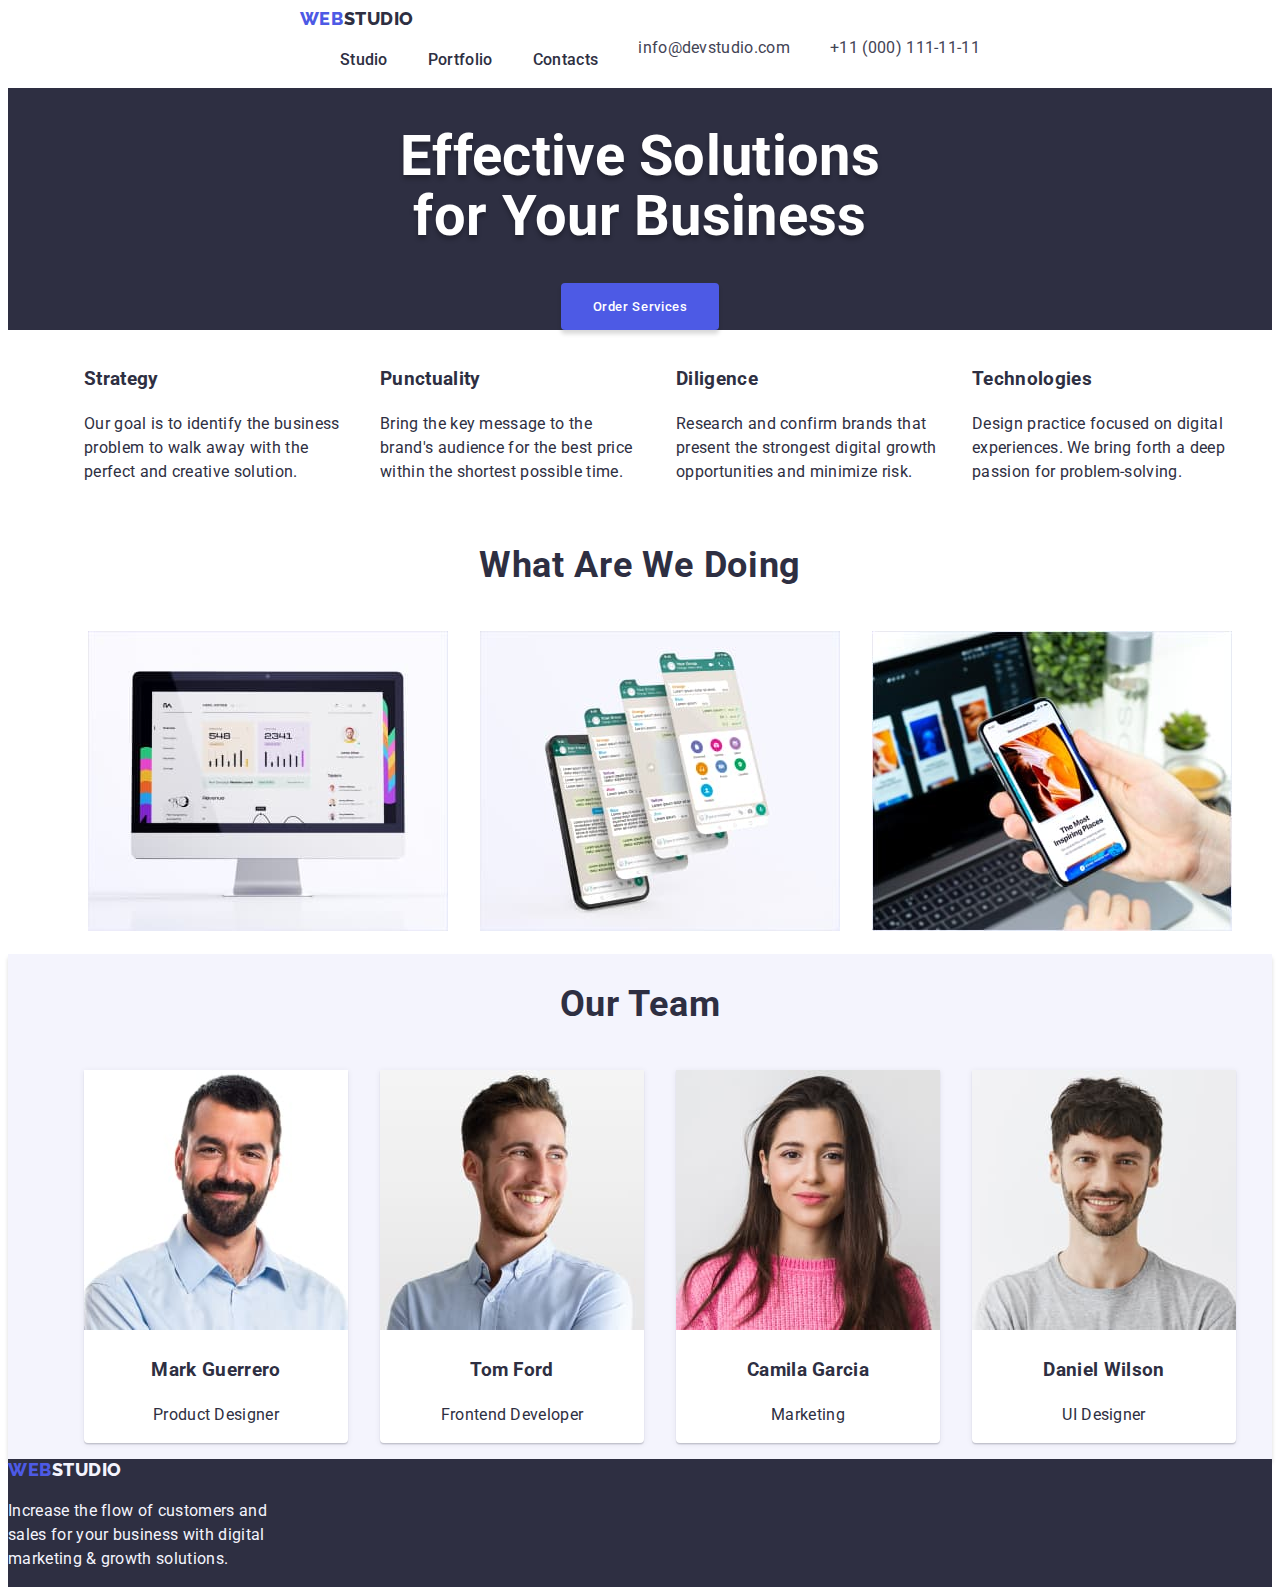
<file: index.html>
<!doctype html>

<html lang="en">
  <head>
    <meta charset="utf-8"/>
    <meta name="viewport" content="width=device-width, initial-scale-1.0"/>
    <meta name="description" content="GoIT Homework"/>
    <title>GoIT HW02</title>
    <link rel="stylesheet" href="./css/style.css"/>
    <link rel="stylesheet" href="https://fonts.googleapis.com/css2?family=Raleway:wght@800&family=Roboto:wght@400;500;700;900&display=swap"/>
  </head>

  <body>
    <header class="body-header">
      <nav class="header-navigation">
        <a class="logo header" href="./index.html">
          <span class="logo-span">WEB</span>STUDIO
        </a>

        <ul class="navigation-list">
          <li class="navigation-list-item">
            <!-- To do: Update this in the future, placeholder for now. -->
            <a href="./index.html">Studio</a>
          </li>

          <li class="navigation-list-item">
            <a href="./portfolio.html">Portfolio</a>
          </li>

          <li class="navigation-list-item">
            <!-- To do: Update this in the future, placeholder for now. -->
            <a href="./index.html">Contacts</a>
          </li>
        </ul>
      </nav>

      <address class="header-address">
        <ul class="address-list">
          <li class="address-list-item">
            <a href="mailto:info@devstudio.com">info@devstudio.com</a>
          </li>
          <li class="address-list-item">
            <a href="tel:+110001111111">+11 (000) 111-11-11</a>
          </li>
        </ul>
      </address>
    </header>

    <main class="body-main">
      <section class="hero section">
        <h1 class="hero-title">Effective Solutions for Your Business</h1>

        <button class="button order-services" type="button">
          Order Services
        </button>
      </section>

      <section class="service section">
        <ul class="section-list">
          <li class="section-list-item">
            <h3>Strategy</h3>
            <p>
              Our goal is to identify the business
              problem to walk away with the
              perfect and creative solution.
            </p>
          </li>

          <li class="section-list-item">
            <h3>Punctuality</h3>
            <p>
              Bring the key message to the
              brand's audience for the best price
              within the shortest possible time.
            </p>
          </li>

          <li class="section-list-item">
            <h3>Diligence</h3>
            <p>
              Research and confirm brands that
              present the strongest digital growth
              opportunities and minimize risk.
            </p>
          </li>

          <li class="section-list-item">
            <h3>Technologies</h3>
            <p>
              Design practice focused on digital
              experiences. We bring forth a deep
              passion for problem-solving.
            </p>
          </li>
        </ul>
      </section>

      <section class="feature section">
        <h2 class="section-header">What are we doing</h2>

        <ul class="section-list">
          <li class="section-list-item">
            <img
              src="./images/dashboard-statistics.jpg"
              alt="A monitor presenting graphical data"
              width="360"
            />
          </li>

          <li class="section-list-item">
            <img
              src="./images/mobile-messaging.jpg"
              alt="Smartphone visualizing messaging feature"
              width="360"
            />
          </li>

          <li class="section-list-item">
            <img
              src="images/mobile-application.jpg"
              alt="Smartphone in hand showing some web content"
              width="360"
            />
          </li>
        </ul>
      </section>

      <section class="team section">
        <h2 class="section-header">Our Team</h2>

        <ul class="section-list">
          <li class="section-list-team">
            <img
              src="images/member-mark-guerrero-product-designer.jpg"
              alt="Member's Profile Picture"
              width="264"
            />
            <h3>Mark Guerrero</h3>
            <p>Product Designer</p>
          </li>

          <li class="section-list-team">
            <img
              src="images/memberr-tom-ford-frontend-developer.jpg"
              alt="Member's Profile Picture"
              width="264"
            />
            <h3>Tom Ford</h3>
            <p>Frontend Developer</p>
          </li>

          <li class="section-list-team">
            <img
              src="images/member-camila-garcia-marketing.jpg"
              alt="Member's Profile Picture"
              width="264"
            />
            <h3>Camila Garcia</h3>
            <p>Marketing</p>
          </li>

          <li class="section-list-team">
            <img
              src="images/member-daniel-wilson-ui-designer.jpg"
              alt="Member's Profile Picture"
              width="264"
            />
            <h3>Daniel Wilson</h3>
            <p>UI Designer</p>
          </li>
        </ul>
      </section>
    </main>

    <footer class="body-footer">
      <a class="logo footer" href="./index.html">
        <span class="logo-span">WEB</span>STUDIO</a>
      <p class="footnote">
        Increase the flow of customers and sales for your business with digital
        marketing & growth solutions.
      </p>
    </footer>
  </body>
</html>
</file>
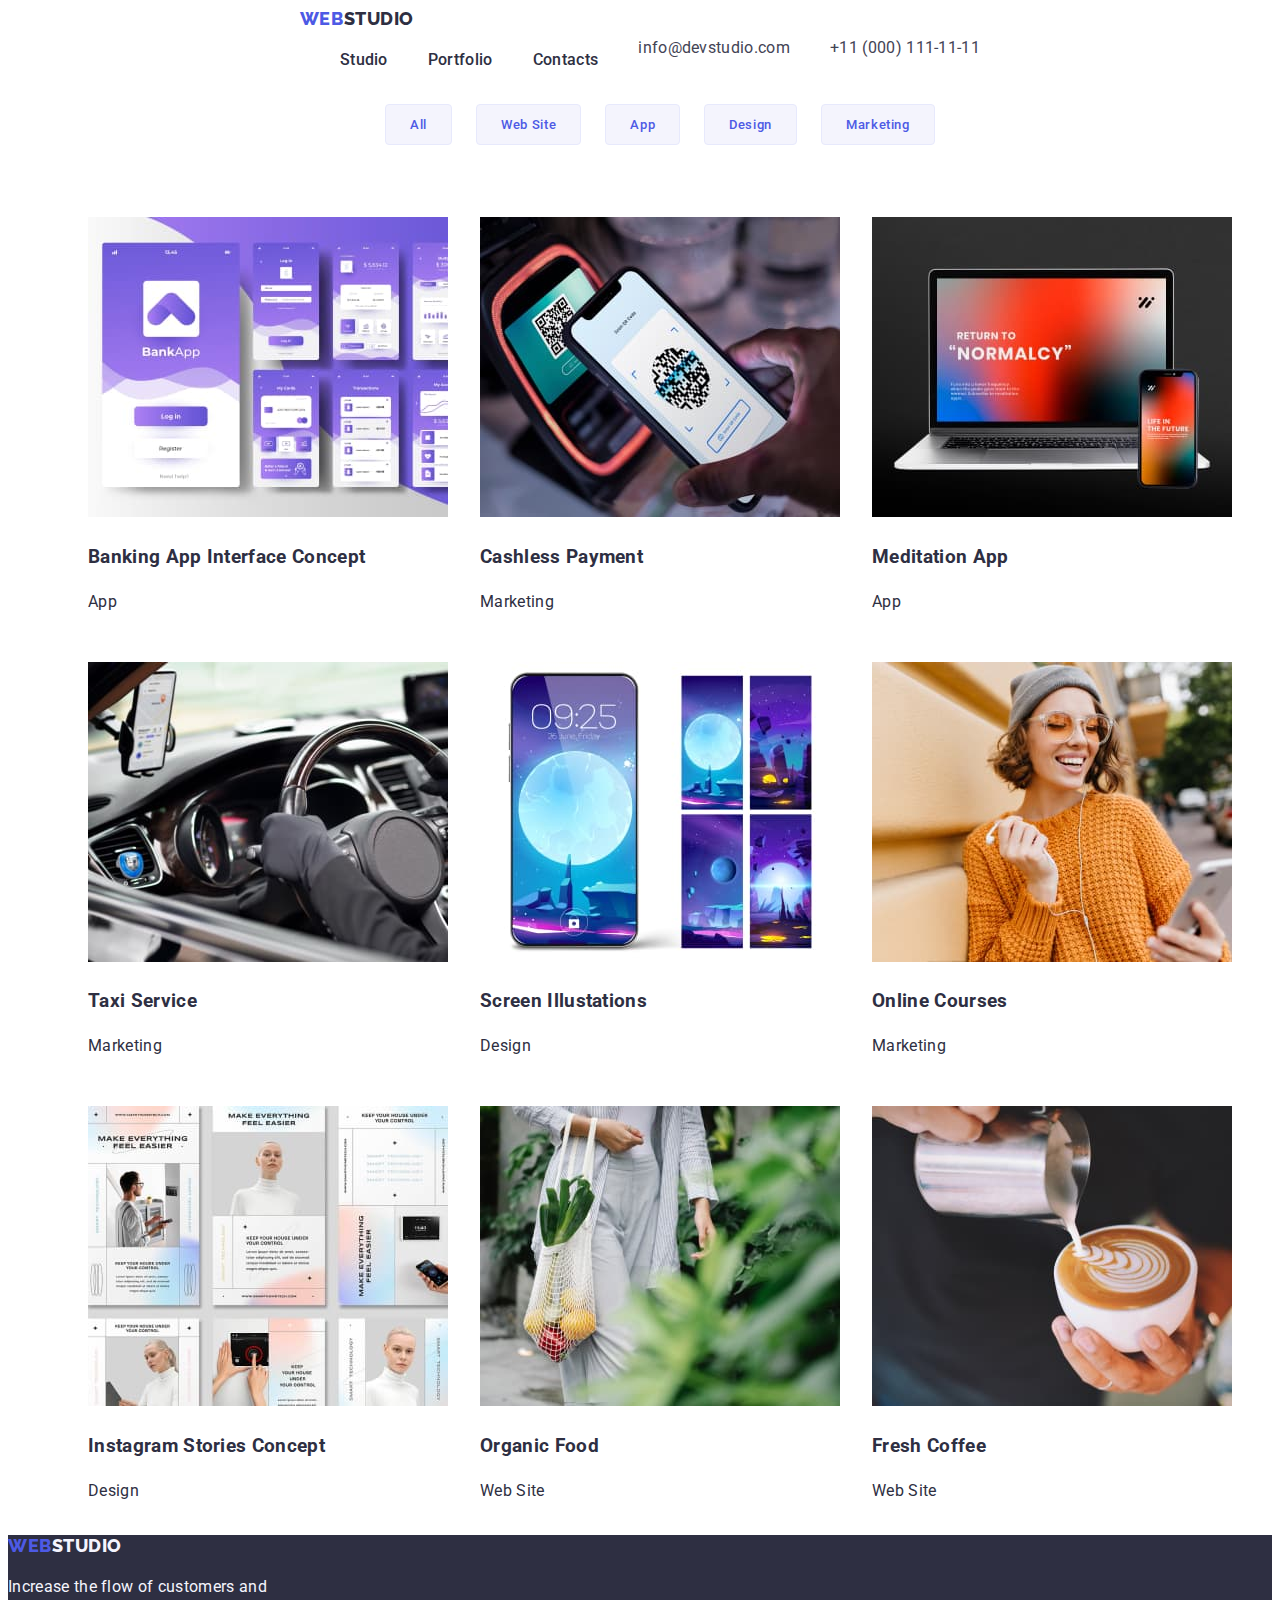
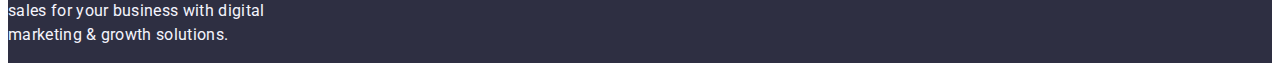
<file: portfolio.html>
<!doctype html>

<html lang="en">
  <head>
    <meta charset="utf-8"/>
    <meta name="viewport" content="width=device-width, initial-scale-1.0"/>
    <meta name="description" content="GoIT Homework"/>
    <title>Portfolio</title>
    <link rel="stylesheet" href="./css/style.css"/>
    <link rel="stylesheet" href="https://fonts.googleapis.com/css2?family=Raleway:wght@800&family=Roboto:wght@400;500;700;900&display=swap"/>
  </head>

  <body>
    <header class="body-header">
      <nav class="header-navigation">
        <a class="logo header" href="./index.html">
          <span class="logo-span">WEB</span>STUDIO
        </a>

        <ul class="navigation-list">
          <li class="navigation-list-item">
            <!-- To do: Update this in the future, placeholder for now. -->
            <a href="./index.html">Studio</a>
          </li>

          <li class="navigation-list-item">
            <a href="./portfolio.html">Portfolio</a>
          </li>

          <li class="navigation-list-item">
            <!-- To do: Update this in the future, placeholder for now. -->
            <a href="./index.html">Contacts</a>
          </li>
        </ul>
      </nav>

      <address class="header-address">
        <ul class="address-list">
          <li class="address-list-item">
            <a href="mailto:info@devstudio.com">info@devstudio.com</a>
          </li>
          <li class="address-list-item">
            <a href="tel:+110001111111">+11 (000) 111-11-11</a>
          </li>
        </ul>
      </address>
    </header>

    <main class="portfolio-main">
      <section class="portfolio section">
        <ul class="filter-list">
          <li class="list-button-filter">
            <button class="button filter" type="button">
              <span class="button-filter-text">All</span>
            </button>
          </li>

          <li class="list-button-filter">
            <button class="button filter" type="button">
              <span class="button-filter-text">Web Site</span>
            </button>
          </li>

          <li class="list-button-filter">
            <button class="button filter" type="button">
              <span class="button-filter-text">App</span>
            </button>
          </li>

          <li class="list-button-filter">
            <button class="button filter" type="button">
              <span class="button-filter-text">Design</span>
            </button>
          </li>

          <li class="list-button-filter">
            <button class="button filter" type="button">
              <span class="button-filter-text">Marketing</span>
            </button>
          </li>
        </ul>

        <ul class="portfolio-list">
          <li class="list-item-portfolio">
            <img
              src="images/portfolio-bank-app-ui.jpg"
              alt="Bank application concept design for smartphones"
              width="360"
            />
            <h3>Banking App Interface Concept</h3>
            <p class="small-font">App</p>
          </li>

          <li class="list-item-portfolio">
            <img
              src="images/portfolio-cashless-payment.jpg"
              alt="Smartphone scanning a QR Code for transaction"
              width="360"
            />
            <h3>Cashless Payment</h3>
            <p class="small-font">Marketing</p>
          </li>

          <li class="list-item-portfolio">
            <img
              src="images/portfolio-device-application.jpg"
              alt="Homepage design in screen of laptop and smartphone"
              width="360"
            />
            <h3>Meditation App</h3>
            <p class="small-font">App</p>
          </li>

          <li class="list-item-portfolio">
            <img
              src="images/portfolio-taxi-service.jpg"
              alt="Smartphone used to locate destination while in transport"
              width="360"
            />
            <h3>Taxi Service</h3>
            <p class="small-font">Marketing</p>
          </li>

          <li class="list-item-portfolio">
            <img
              src="images/portfolio-smartphone-wallpaper.jpg"
              alt="Wallpaper designs for smartphones"
              width="360"
            />
            <h3>Screen Illustations</h3>
            <p class="small-font">Design</p>
          </li>

          <li class="list-item-portfolio">
            <img
              src="images/portfolio-female-model.jpg"
              alt="A female using smartphone watching video in hand and listening via earphones"
              width="360"
            />
            <h3>Online Courses</h3>
            <p class="small-font">Marketing</p>
          </li>

          <li class="list-item-portfolio">
            <img
              src="images/portfolio-instagram-guide.jpg"
              alt="Image guide for posting stories on Instagram"
              width="360"
            />
            <h3>Instagram Stories Concept</h3>
            <p class="small-font">Design</p>
          </li>

          <li class="list-item-portfolio">
            <img
              src="images/portfolio-organic-food.jpg"
              alt="Fruits and vegetables in net bag carried by a person"
              width="360"
            />
            <h3>Organic Food</h3>
            <p class="small-font">Web Site</p>
          </li>

          <li class="list-item-portfolio">
            <img
              src="images/portfolio-fresh-coffee.jpg"
              alt="A barista doing a latte art by pouring milk in a cup of coffee"
              width="360"
            />
            <h3>Fresh Coffee</h3>
            <p class="small-font">Web Site</p>
          </li>
        </ul>
      </section>
    </main>

    <footer class="body-footer">
      <a class="logo footer" href="./index.html">
        <span class="logo-span">WEB</span>STUDIO</a>
      <p class="footnote">
        Increase the flow of customers and sales for your business with digital
        marketing & growth solutions.
      </p>
    </footer>
  </body>
</html>
</file>
<file: css/style.css>
/* --- Color Scheme --- */
:root {
  --color-iris: #4d5ae5;
  --color-ocean: #404bbf;
  --color-navyblue: #2e2f42;
  --color-green: #31d0aa;
  --color-slate: #434455;
  --color-lightslate: #8e8f99;
  --color-cornflower: #e7e9fc;
  --color-cloud: #f4f4fd;
  --color-modal: #abacb3;
  --color-grey: #808080;
  --color-white: #ffffff;
  --color-dairy: #fcfcfc;

  --shadow-text: #00000040;
  --shadow-box: #00000026;

  --shadow-side: #2e2f4214;
  --shadow-bottom: #2e2f4229;  
}

/* ---- Typography ---- */
body {
  font-family: "Roboto", sans-serif;
  font-size: 16px;
  font-style: normal;
  font-weight: 400;
  line-height: 1.5;
  letter-spacing: .32px;
  color: var(--color-navyblue);
}
/* ---- Typography ---- */

/* ---- List Style ---- */
.navigation-list,
.address-list,
.section-list,
.filter-list,
.portfolio-list {
  list-style: none;
}

.section-list-item p {
  width: 264px;
}
/* ---- List Style ---- */

/* ---- Link Style ---- */
.navigation-list-item a {
  text-decoration: none;
  font-weight: 500;
  color: var(--color-navyblue);
}

/*.navigation-list-item:active {
  color: var(--color-ocean);
}*/

.address-list-item a {
  text-decoration: none;
  font-style: normal;
  color: var(--color-slate);
}

.navigation-list-item a:hover,
.navigation-list-item a:focus {
  color: var(--color-ocean);
}

.address-list-item a:hover,
.address-list-item a:focus {
  color: var(--color-ocean);
}
/* ---- Link Style ---- */

/* ---- Logo Style ---- */
.logo {
  display: flex;
/*   justify-content: ; */
  height: 24px;
  font-family: "Raleway", sans-serif;
  font-size: 18px;
  font-weight: 800;
  line-height: 1.166667;
  letter-spacing: .54px;
  text-decoration: none;
  text-transform: uppercase;
}

.header    {color: var(--color-navyblue);}

.footer    {color: var(--color-cloud);}

.logo-span {color: var(--color-iris);}
/* ---- Logo Style ---- */

/* --- Header Style --- */
.body-header {
  display: flex;
  flex-direction: row;
  flex-wrap: wrap;
  justify-content: center;
  align-items: center;
}

.navigation-list {
  display: flex;
  flex-direction: row;
  justify-content:left;
  gap: 40px;
}

.address-list {
  display: flex;
  flex-direction: row;
  justify-content: flex-end;
  gap: 40px;
}
/* --- Header Style --- */

.section-list {
  display: inline-flex;
  padding-bottom: 0px;
  flex-direction: row;
  justify-content: center;
  align-items: center;
  gap: 32px;
}

/* --- Hero Section --- */
.hero {
  background: var(--color-navyblue);
  display: flex;
  justify-content: center;
  align-items: center;
  flex-direction: column;
}

.hero-title {
  color: var(--color-white);
  text-align: center;
  font-size: 56px;
  font-weight: 700;
  line-height: 1.071429;
  letter-spacing: .32px;
  width: 496px;
  text-shadow: 0px 4px 4px var(--shadow-text);
}

.order-services {
  display: inline-flex;
  padding: 16px 32px;
  align-items: flex-start;
  gap: 10px;
  border-radius: 4px;
  background: var(--color-iris);
  box-shadow: 0px 4px 4px 0px var(--shadow-box);
  border: none;

  text-align: center;
  color: var(--color-white);
  font-family: "Roboto", sans-serif;
  font-weight: 500;
  letter-spacing: .64px;
}

.order-services:hover { background-color: var(--color-ocean); }

.order-services:active { background: var(--color-iris); }

/*.button-order-text {
  text-align: center;
  color: var(--color-white);
  font-family: "Roboto", sans-serif;
  font-weight: 500;
  letter-spacing: .64px;
}*/
/* --- Hero Section --- */

/* - Service  Section - */
.service {
  display: flex;
  flex-direction: column;
  justify-content: center;
  align-items: center;
}
/* - Service  Section - */

/* - Feature  Section - */
.feature {
  display: flex;
  flex-direction: column;
  justify-content: center;
  align-items: center;
}
/* - Feature  Section - */


/* --- Team Section --- */
.team {
  display: flex;
  flex-direction: column;
  justify-content: center;
  align-items: center;
  background: var(--color-cloud);
  box-shadow: 0px 4px 4px 0px var(--shadow-box);
}

.section-header {
  font-size: 36px;
  font-weight: 700;
  line-height: 1.111111;
  letter-spacing: .72px;
  text-transform: capitalize;
}

.section-list-team {
  border-radius: 0px 0px 4px 4px;
  background: var(--color-white);
  box-shadow: 0px 2px 1px 0px var(--shadow-side),
              0px 1px 1px 0px var(--shadow-bottom),
              0px 1px 6px 0px var(--shadow-side);
  text-align: center;
}
/* --- Team Section --- */

/* Portfolio Navigation */
.portfolio-main{
  display: flex;
  justify-content: center;
  align-items: center;
  flex-direction: column;
}

.portfolio {
  display: flex;
  align-items: center;
  flex-direction: column;
  gap: 40px;
}

.filter-list {
  display: flex;
  justify-content: center;
  align-items: center;
  gap: 24px;
}

.filter {
  display: flex;
  padding: 12px 24px;
  justify-content: center;
  align-items: center;
  border-radius: 4px;
  border: 1px solid var(--color-cornflower);
  background: var(--color-cloud);
  color: var(--color-iris);
}

.button-filter-text {
  text-align: center;
  font-family: "Roboto", sans-serif;
  font-weight: 500;
  letter-spacing: .64px;
}

.filter:hover,
.filter:focus {
  background: var(--color-ocean);
  color: var(--color-white);
}

.filter:active {
  background: var(--color-cloud);
  color: var(--color-iris);
}

.portfolio-list {
  display: flex;
  padding-bottom: 0px;
  flex-direction: row;
  flex-wrap: wrap;
  justify-content: center;
  align-items: center;
  gap: 32px;
}
/* Portfolio Navigation */

/* --- Footer Style --- */
.body-footer {
  display: flex;
  flex-direction: column;
  align-items: flex-start;
  justify-content: center;
  background: var(--color-navyblue);
}

.footnote {
  color: var(--color-cloud);
  width: 264px;
  letter-spacing: .32px;
}
/* --- Footer Style --- */

/* --- Button Style --- */
.button {
  cursor: pointer;
}
/* --- Button Style --- */
</file>
